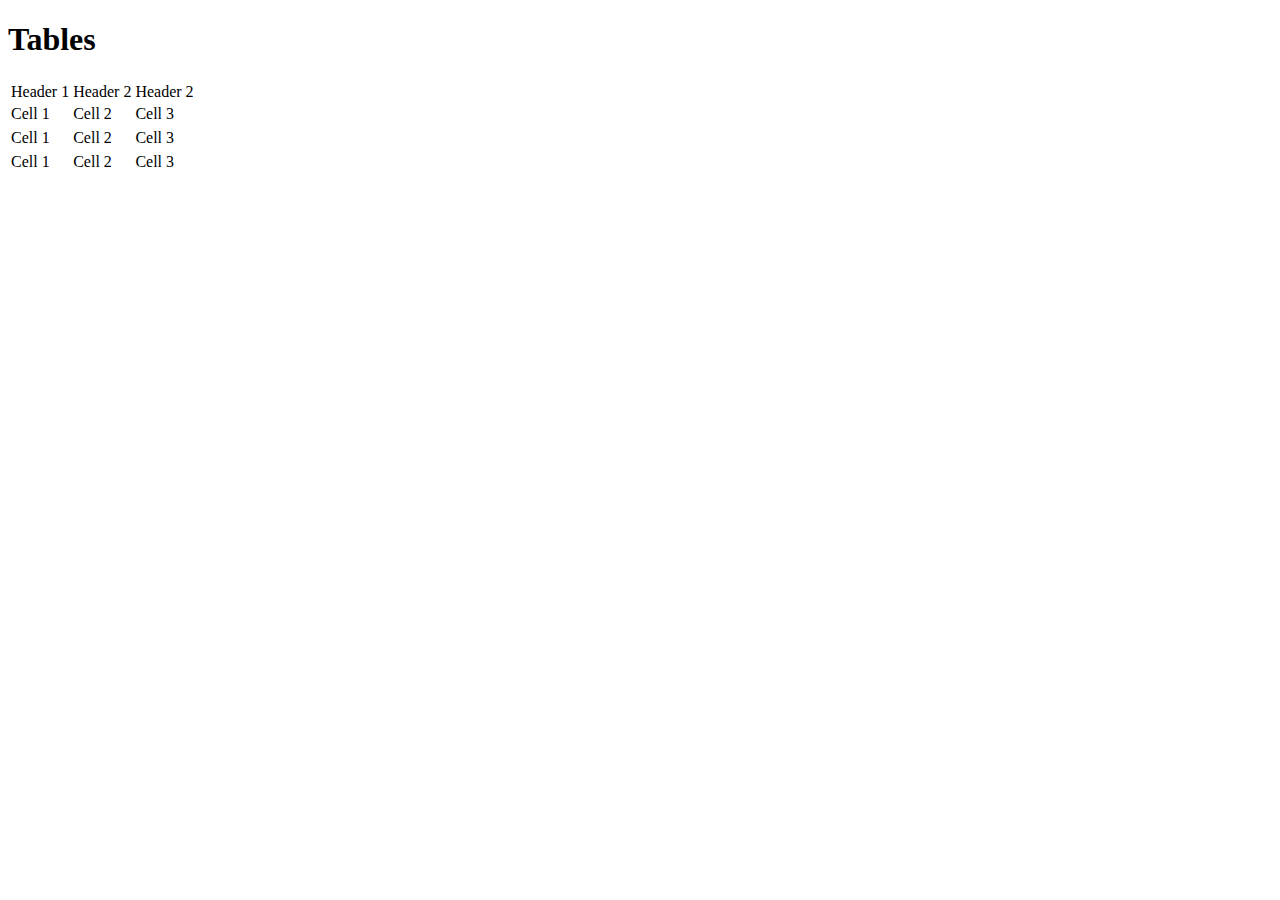
<file: Example 4.2/index.html>
<!DOCTYPE html>
<html lang="en">
<head>
    <meta charset="UTF-8">
    <title>Example 4.2, Table</title>
</head>
<body>
<h1>
    Tables
</h1>
<table>
    <thead>
    <tr>
        <td> Header 1
        </td>
        <td> Header 2
        </td>
        <td> Header 2
        </td>
    </tr>
    </thead>
    <tbody>
    <tr>
        <td> Cell 1
        </td>
        <td> Cell 2
        </td>
        <td> Cell 3
        </td>
    <tr>

    <tr>
        <td> Cell 1
        </td>
        <td> Cell 2
        </td>
        <td> Cell 3
        </td>
    <tr>

    <tr>
        <td> Cell 1
        </td>
        <td> Cell 2
        </td>
        <td> Cell 3
        </td>
    <tr>
    </tbody>
</table>

</body>
</html>
</file>
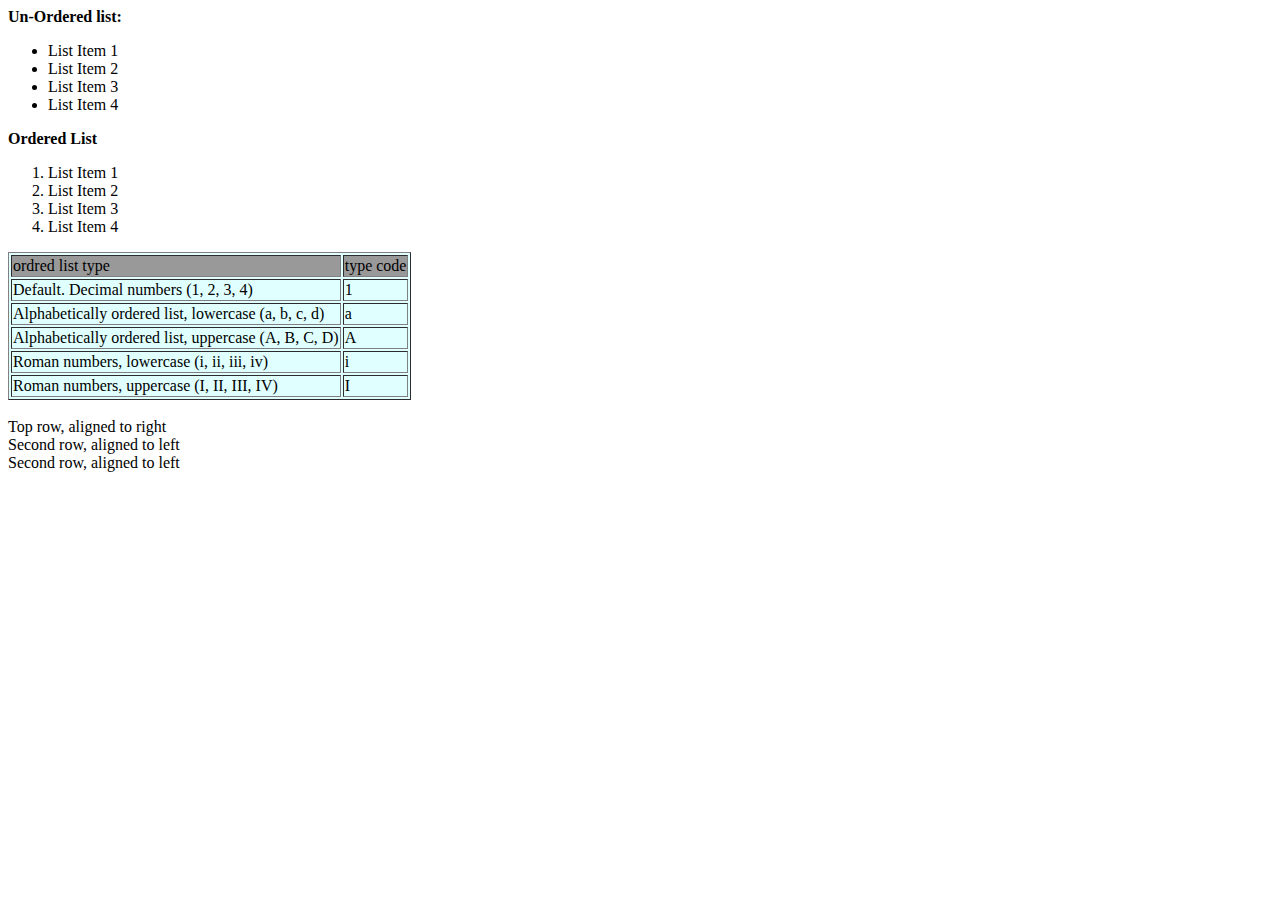
<file: Example 4.3/index.html>
<!DOCTYPE html>
<html lang="en">
<head>
    <meta charset="UTF-8">
    <title>Example 4.3, DIV Tag</title>
</head>
<body>
<b>Un-Ordered list:</b>
<ul>
    <li>
        List Item 1
    </li>
    <li>
        List Item 2
    </li>
    <li>
        List Item 3
    </li>
    <li>
        List Item 4
    </li>
</ul>
<b>Ordered List</b>
<ol>
    <li>
        List Item 1
    </li>
    <li>
        List Item 2
    </li>
    <li>
        List Item 3
    </li>
    <li>
        List Item 4
    </li>
</ol>

<table border="1" bgcolor="#e0ffff">
    <thead bgcolor="#999999">
    <tr>
        <td>
            ordred list type
        </td>
        <td>
            type code
        </td>
    </tr>
    </thead>
    <tbody>
    <tr>
        <td>
            Default. Decimal numbers (1, 2, 3, 4)
        </td>
        <td>
            1
        </td>
    </tr>
    <tr>
        <td>
            Alphabetically ordered list, lowercase (a, b, c, d)
        </td>
        <td>
            a
        </td>
    </tr>
    <tr>
        <td>
            Alphabetically ordered list, uppercase (A, B, C, D)
        </td>
        <td>
            A
        </td>
    </tr>
    <tr>
        <td>
            Roman numbers, lowercase (i, ii, iii, iv)
        </td>
        <td>
            i
        </td>
    </tr>
    <tr>
        <td>
            Roman numbers, uppercase (I, II, III, IV)
        </td>
        <td>
            I
        </td>
    </tr>
    </tbody>
</table>
<br/>
<div style="width:100%;float: right">
    Top row, aligned to right
</div>

<div style="width:100%;alignment: left">
    Second row, aligned to left
</div>

<div style="width:100%;alignment: center">
    Second row, aligned to left
</div>
</body>
</html>
</file>
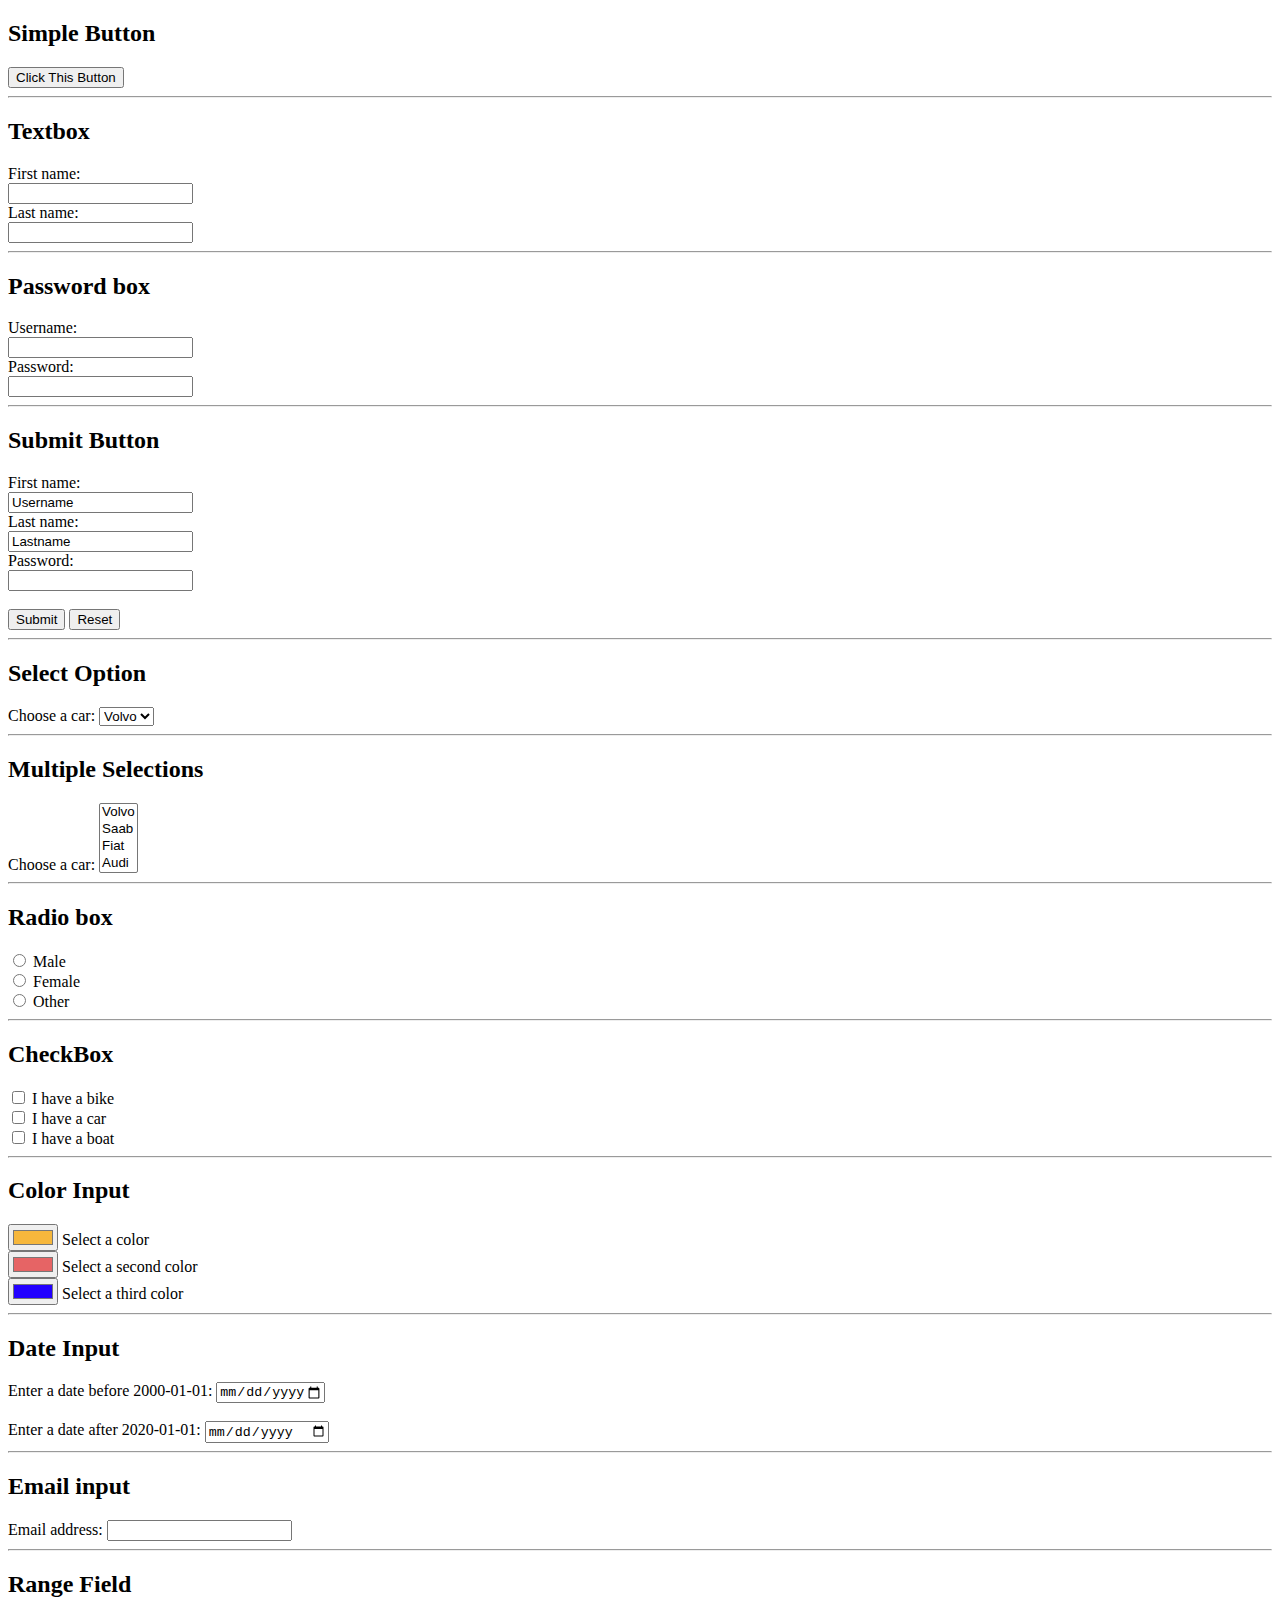
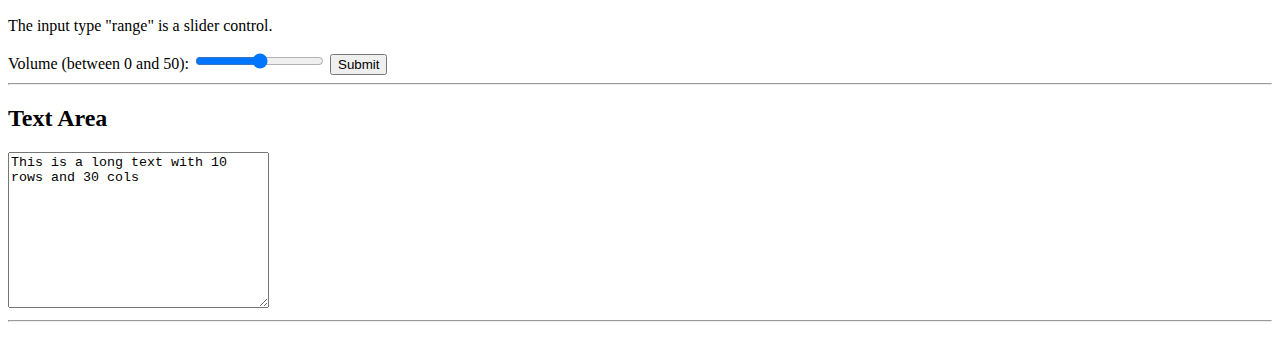
<file: Example 4.4/index.html>
<!DOCTYPE html>
<html lang="en">
<head>
    <meta charset="UTF-8">
    <title>Form elements</title>
</head>
<body>
<h2>
    Simple Button
</h2>

<form>
    <input type="button" value="Click This Button">
</form>
<hr>
<h2>
    Textbox
</h2>
<form>
    <label for="fname">First name:</label><br>
    <input type="text" id="fname" name="fname"><br>
    <label for="lname">Last name:</label><br>
    <input type="text" id="lname" name="lname">
</form>
<hr>



<h2>Password box</h2>

<form>
    <label for="username">Username:</label><br>
    <input type="text" id="username" name="username"><br>
    <label for="pwd">Password:</label><br>
    <input type="password" id="pwd" name="pwd">
</form>
<hr>
<h2>
    Submit Button
</h2>

<form action="/action_page.php">
    <label for="fname">First name:</label><br>
    <input type="text" id="fname" name="fname" value="Username"><br>
    <label for="lname">Last name:</label><br>
    <input type="text" id="lname" name="lname" value="Lastname"><br>
    <label for="pwd_2">Password:</label><br>
    <input type="password" id="pwd_2" name="pwd"><br><br>
    <input type="submit" value="Submit">
    <input type="reset" value="Reset">
</form>
<hr>

<h2>Select Option </h2>
<label for="cars">Choose a car:</label>
<select id="cars" name="cars">
    <option value="volvo" selected>Volvo</option>
    <option value="saab">Saab</option>
    <option value="fiat">Fiat</option>
    <option value="audi">Audi</option>
</select>
<hr>
<h2>Multiple Selections</h2>
<label for="cars">Choose a car:</label>
<select id="cars" name="cars" size="4" multiple>
    <option value="volvo">Volvo</option>
    <option value="saab">Saab</option>
    <option value="fiat">Fiat</option>
    <option value="audi">Audi</option>
</select>
<hr>
<h2>
    Radio box
</h2>
<form>
    <input type="radio" id="male" name="gender" value="male">
    <label for="male">Male</label><br>
    <input type="radio" id="female" name="gender" value="female">
    <label for="female">Female</label><br>
    <input type="radio" id="other" name="gender" value="other">
    <label for="other">Other</label>
</form>
<hr>
<h2>
    CheckBox
</h2>

<form>
    <input type="checkbox" id="vehicle1" name="vehicle1" value="Bike">
    <label for="vehicle1"> I have a bike</label><br>
    <input type="checkbox" id="vehicle2" name="vehicle2" value="Car">
    <label for="vehicle2"> I have a car</label><br>
    <input type="checkbox" id="vehicle3" name="vehicle3" value="Boat">
    <label for="vehicle3"> I have a boat</label>
</form>
<hr>
<h2>
    Color Input
</h2>
<form>
    <input type="color" id="color1" name="color1" value="#f6b73c">
    <label for="color1">Select a color</label><br>
    <input type="color" id="color2" name="color2" value="#e66465">
    <label for="color2">Select a second color</label><br>
    <input type="color" id="color3" name="color3" value="#2200ff">
    <label for="color3">Select a third color</label>

</form>
<hr>
<h2>
    Date Input
</h2>
<form>
    <label for="datemax">Enter a date before 2000-01-01:</label>
    <input type="date" id="datemax" name="datemax" max="1999-12-30"><br><br>
    <label for="datemin">Enter a date after 2020-01-01:</label>
    <input type="date" id="datemin" name="datemin" min="2020-01-02">
</form>
<hr>
<h2>
    Email input
</h2>
<form>
    <label for="email">Email address:</label>
    <input type="email" id="email" name="email">
</form>
<hr>
<h2>Range Field</h2>

<p>The input type "range" is a slider control.<p>

<form action="/server_side.php" method="get">
    <label for="vol">Volume (between 0 and 50):</label>
    <input type="range" id="vol" name="vol" min="0" max="50">
    <input type="submit" value="Submit">
</form>
<hr>

<h2>
    Text Area
</h2>
<textarea name="message" rows="10" cols="30">
This is a long text with 10 rows and 30 cols
</textarea>
<hr>
<h2>

</h2>

</body>
</html>
</file>
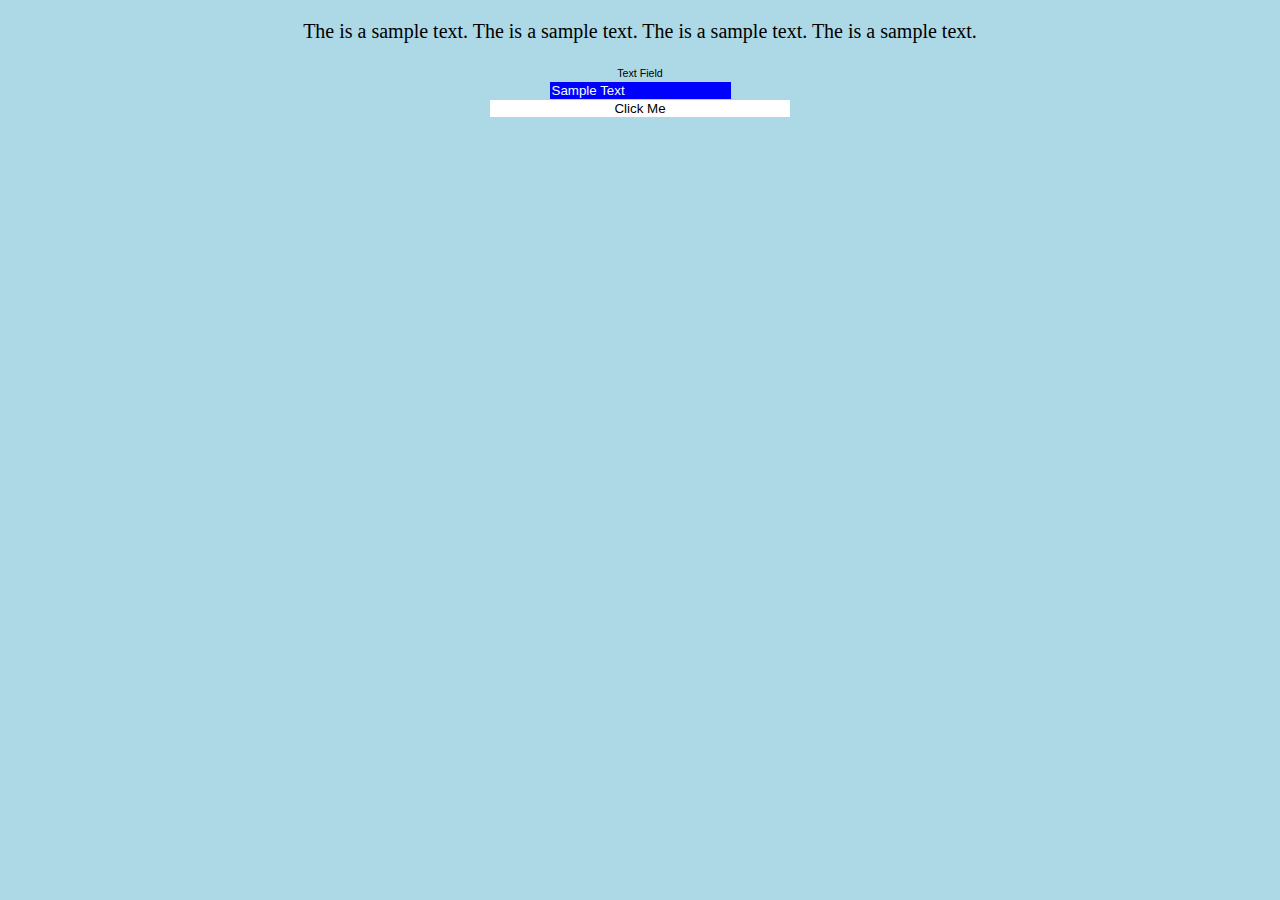
<file: Example 4.5/index.html>
<!DOCTYPE html>
<html lang="en">
<head>
    <meta charset="UTF-8">
    <title>Cascading Style Sheets</title>
    <style>

        body {background-color:lightblue; text-align:center;}
        h1 {color:blue; font-size:40px;}
        p {font-family:verdana; font-size:20px;}
    </style>
    <link href="style.css" rel="stylesheet">
</head>
<body>

<p> The is a sample text. The is a sample text. The is a sample text. The is a sample text.</p>

<form>
    <label class="clsLbl" for="input1">Text Field</label><br>
    <input id="input1" type="text" value="Sample Text"><br>
    <input class="clsBtn" id="btn1" type="button" value="Click Me">
</form>
</body>
</html>
</file>
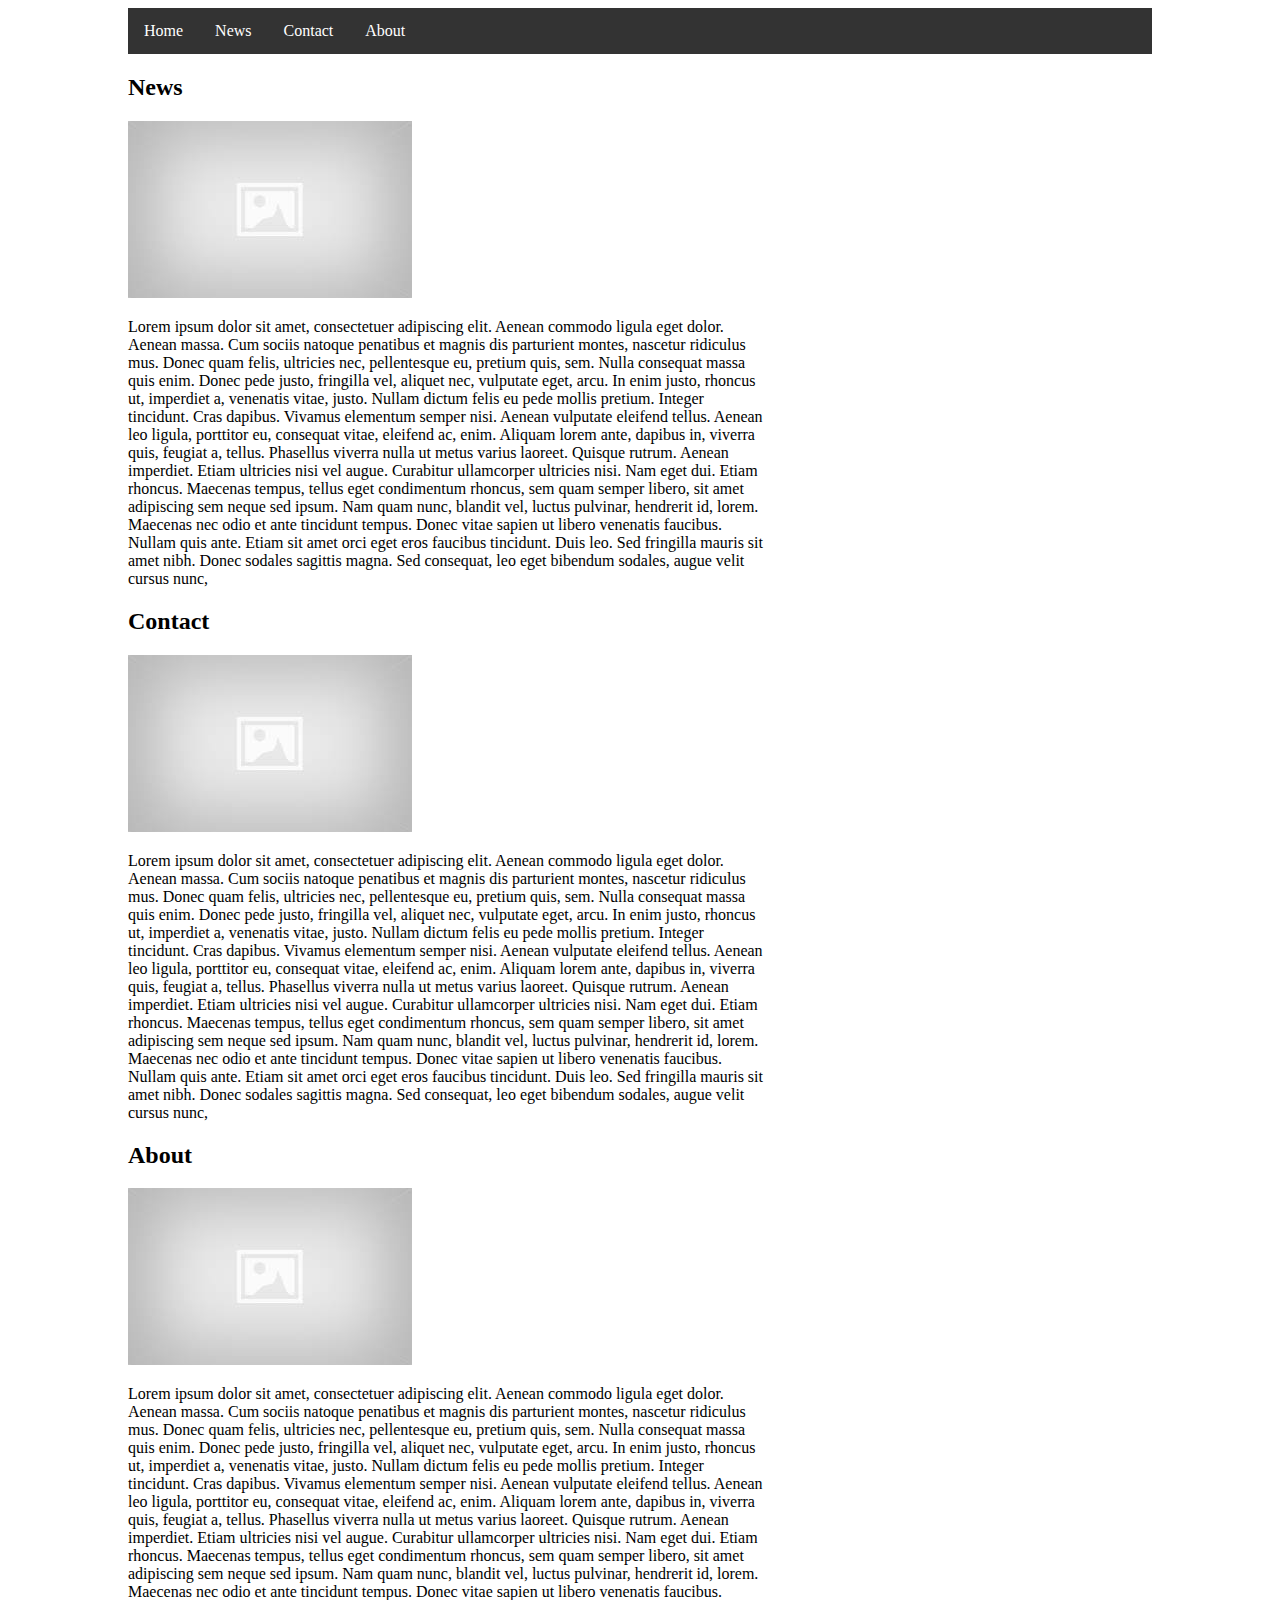
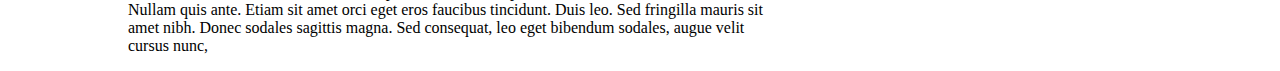
<file: Example 4.6/index.html>
<!DOCTYPE html>
<html>
<head>
<title>
    Navigation Bar
</title>
    <link href="style.css" rel="stylesheet">
</head>
<body>
<a id="home"></a>
<ul>
    <li><a class="active" href="#home">Home</a></li>
    <li><a href="#news">News</a></li>
    <li><a href="#contact">Contact</a></li>
    <li><a href="#about">About</a></li>
</ul>

<a id="news"></a>
<div>
    <h2>News</h2>
    <img src="assets/filler.jpg" alt="placeholder"/>
    <p>Lorem ipsum dolor sit amet, consectetuer adipiscing elit. Aenean commodo ligula eget dolor. Aenean massa. Cum sociis natoque penatibus et magnis dis parturient montes, nascetur ridiculus mus. Donec quam felis, ultricies nec, pellentesque eu, pretium quis, sem. Nulla consequat massa quis enim. Donec pede justo, fringilla vel, aliquet nec, vulputate eget, arcu. In enim justo, rhoncus ut, imperdiet a, venenatis vitae, justo. Nullam dictum felis eu pede mollis pretium. Integer tincidunt. Cras dapibus. Vivamus elementum semper nisi. Aenean vulputate eleifend tellus. Aenean leo ligula, porttitor eu, consequat vitae, eleifend ac, enim. Aliquam lorem ante, dapibus in, viverra quis, feugiat a, tellus. Phasellus viverra nulla ut metus varius laoreet. Quisque rutrum. Aenean imperdiet. Etiam ultricies nisi vel augue. Curabitur ullamcorper ultricies nisi. Nam eget dui. Etiam rhoncus. Maecenas tempus, tellus eget condimentum rhoncus, sem quam semper libero, sit amet adipiscing sem neque sed ipsum. Nam quam nunc, blandit vel, luctus pulvinar, hendrerit id, lorem. Maecenas nec odio et ante tincidunt tempus. Donec vitae sapien ut libero venenatis faucibus. Nullam quis ante. Etiam sit amet orci eget eros faucibus tincidunt. Duis leo. Sed fringilla mauris sit amet nibh. Donec sodales sagittis magna. Sed consequat, leo eget bibendum sodales, augue velit cursus nunc,</p>
</div>

<a id="contact"></a>
<div>
    <h2>Contact</h2>
    <img src="assets/filler.jpg" alt="placeholder"/>
    <p>Lorem ipsum dolor sit amet, consectetuer adipiscing elit. Aenean commodo ligula eget dolor. Aenean massa. Cum sociis natoque penatibus et magnis dis parturient montes, nascetur ridiculus mus. Donec quam felis, ultricies nec, pellentesque eu, pretium quis, sem. Nulla consequat massa quis enim. Donec pede justo, fringilla vel, aliquet nec, vulputate eget, arcu. In enim justo, rhoncus ut, imperdiet a, venenatis vitae, justo. Nullam dictum felis eu pede mollis pretium. Integer tincidunt. Cras dapibus. Vivamus elementum semper nisi. Aenean vulputate eleifend tellus. Aenean leo ligula, porttitor eu, consequat vitae, eleifend ac, enim. Aliquam lorem ante, dapibus in, viverra quis, feugiat a, tellus. Phasellus viverra nulla ut metus varius laoreet. Quisque rutrum. Aenean imperdiet. Etiam ultricies nisi vel augue. Curabitur ullamcorper ultricies nisi. Nam eget dui. Etiam rhoncus. Maecenas tempus, tellus eget condimentum rhoncus, sem quam semper libero, sit amet adipiscing sem neque sed ipsum. Nam quam nunc, blandit vel, luctus pulvinar, hendrerit id, lorem. Maecenas nec odio et ante tincidunt tempus. Donec vitae sapien ut libero venenatis faucibus. Nullam quis ante. Etiam sit amet orci eget eros faucibus tincidunt. Duis leo. Sed fringilla mauris sit amet nibh. Donec sodales sagittis magna. Sed consequat, leo eget bibendum sodales, augue velit cursus nunc,</p>
</div>

<a id="about"></a>
<div>
    <h2>About</h2>
    <img src="assets/filler.jpg" alt="placeholder"/>
    <p>Lorem ipsum dolor sit amet, consectetuer adipiscing elit. Aenean commodo ligula eget dolor. Aenean massa. Cum sociis natoque penatibus et magnis dis parturient montes, nascetur ridiculus mus. Donec quam felis, ultricies nec, pellentesque eu, pretium quis, sem. Nulla consequat massa quis enim. Donec pede justo, fringilla vel, aliquet nec, vulputate eget, arcu. In enim justo, rhoncus ut, imperdiet a, venenatis vitae, justo. Nullam dictum felis eu pede mollis pretium. Integer tincidunt. Cras dapibus. Vivamus elementum semper nisi. Aenean vulputate eleifend tellus. Aenean leo ligula, porttitor eu, consequat vitae, eleifend ac, enim. Aliquam lorem ante, dapibus in, viverra quis, feugiat a, tellus. Phasellus viverra nulla ut metus varius laoreet. Quisque rutrum. Aenean imperdiet. Etiam ultricies nisi vel augue. Curabitur ullamcorper ultricies nisi. Nam eget dui. Etiam rhoncus. Maecenas tempus, tellus eget condimentum rhoncus, sem quam semper libero, sit amet adipiscing sem neque sed ipsum. Nam quam nunc, blandit vel, luctus pulvinar, hendrerit id, lorem. Maecenas nec odio et ante tincidunt tempus. Donec vitae sapien ut libero venenatis faucibus. Nullam quis ante. Etiam sit amet orci eget eros faucibus tincidunt. Duis leo. Sed fringilla mauris sit amet nibh. Donec sodales sagittis magna. Sed consequat, leo eget bibendum sodales, augue velit cursus nunc,</p>
</div>


</body>
</html>
</file>
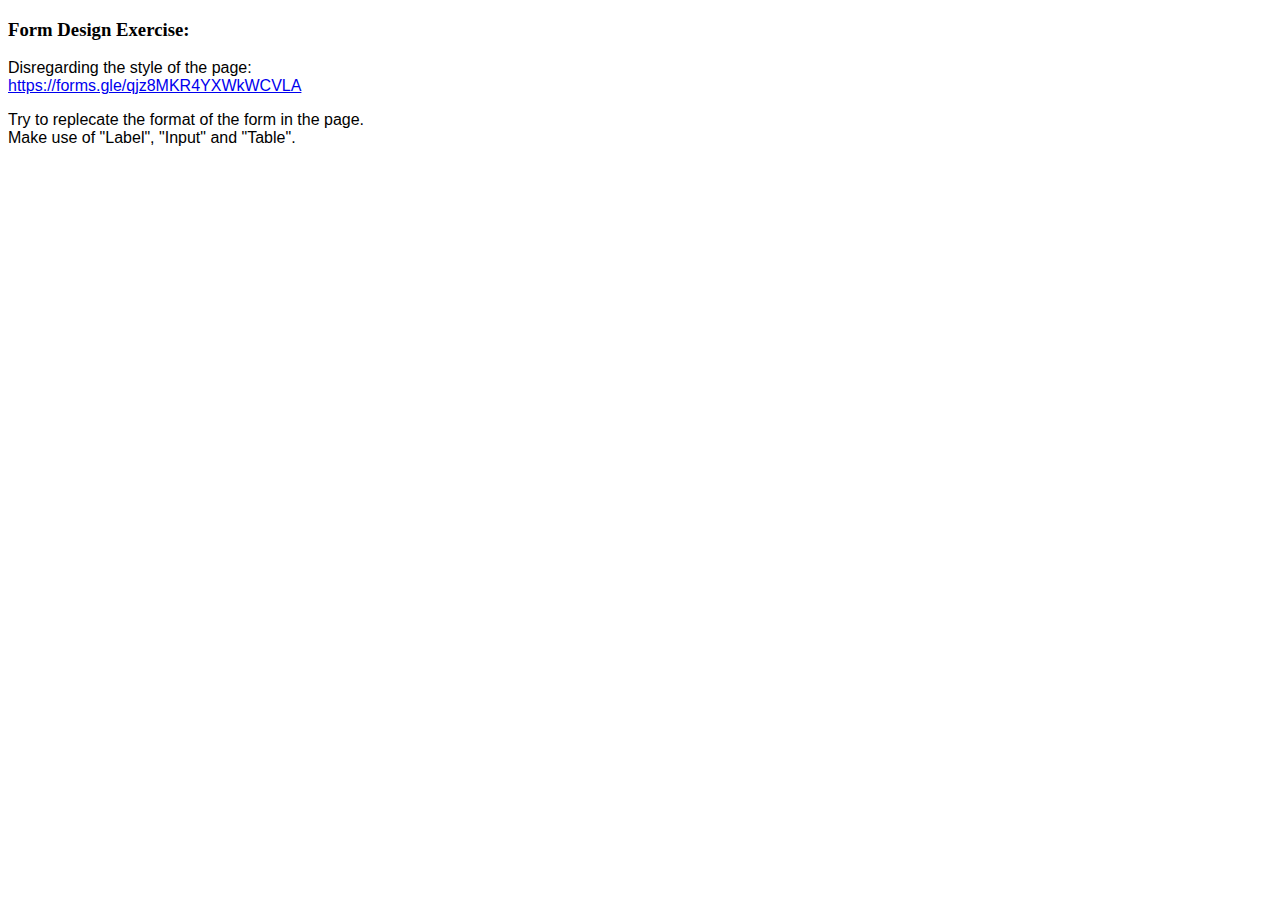
<file: Exercise 4.1/index.html>
<!DOCTYPE html>
<html lang="en">
<head>
    <meta charset="UTF-8">
    <title>HTML Form </title>
</head>
<body>
<h3>
    Form Design Exercise:
</h3>
<p style="font-family: Helvetica;font-size: medium">
    Disregarding the style of the page: <br>
    <a href="https://forms.gle/qjz8MKR4YXWkWCVLA">https://forms.gle/qjz8MKR4YXWkWCVLA</a>
</p>
<p style="font-family: Helvetica;font-size: medium">
    Try to replecate the format of the form in the page.<br>
    Make use of "Label", "Input" and "Table".
</p>
</body>
</html>
</file>
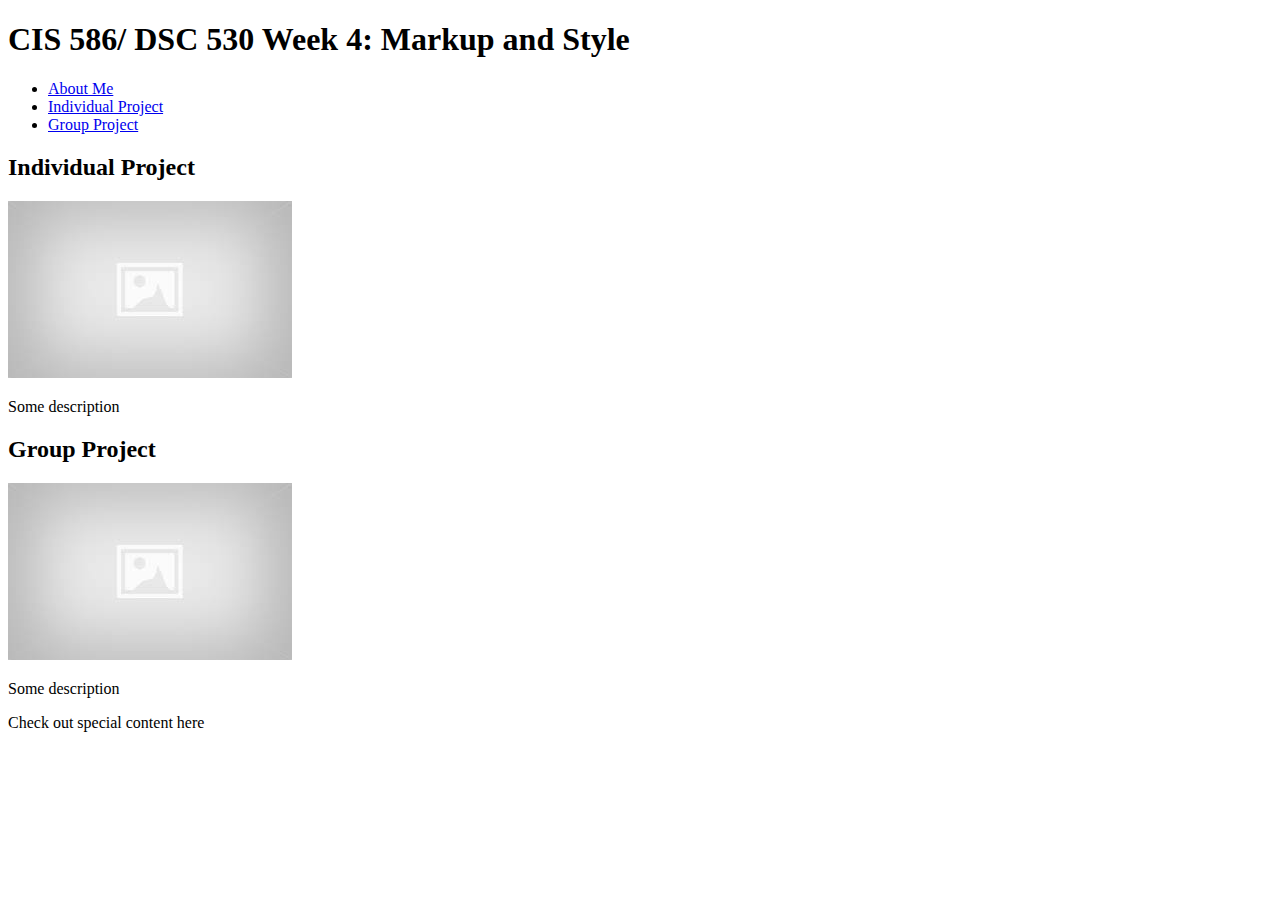
<file: Exercise 4.2/index.html>
<!DOCTYPE html>
<html>
<head>
    <title>Week 4</title>
    <meta charset="utf-8">
    <!--create a new stylesheet document and include it here-->
    <link href='http://fonts.googleapis.com/css?family=Roboto:400,500,700' rel='stylesheet' type='text/css'>
</head>
<body>
<div class="container">
    <h1>CIS 586/ DSC 530 Week 4: Markup and Style</h1>
    <nav role="navigation" class="nav-bar">
        <ul>
            <li><a href="about.html">About Me</a></li>
            <li><a href="IndividualProject.html">Individual Project</a></li>
            <li><a href="GroupProject.html">Group Project</a></li>
        </ul>
    </nav>
    <div class="projects">
        <div class="pro individual">
            <h2>Individual Project</h2>
            <img src="assets/filler.jpg" alt="placeholder"/>
            <p>Some description</p>
        </div>
        <div class="pro group">
            <h2>Group Project</h2>
            <img src="assets/filler.jpg" alt="placeholder"/>
            <p>Some description</p>
        </div>
    </div>
    <div class="special-content">
        <p>Check out special content here</p>
    </div>
</div>
</body>
</html>
</file>
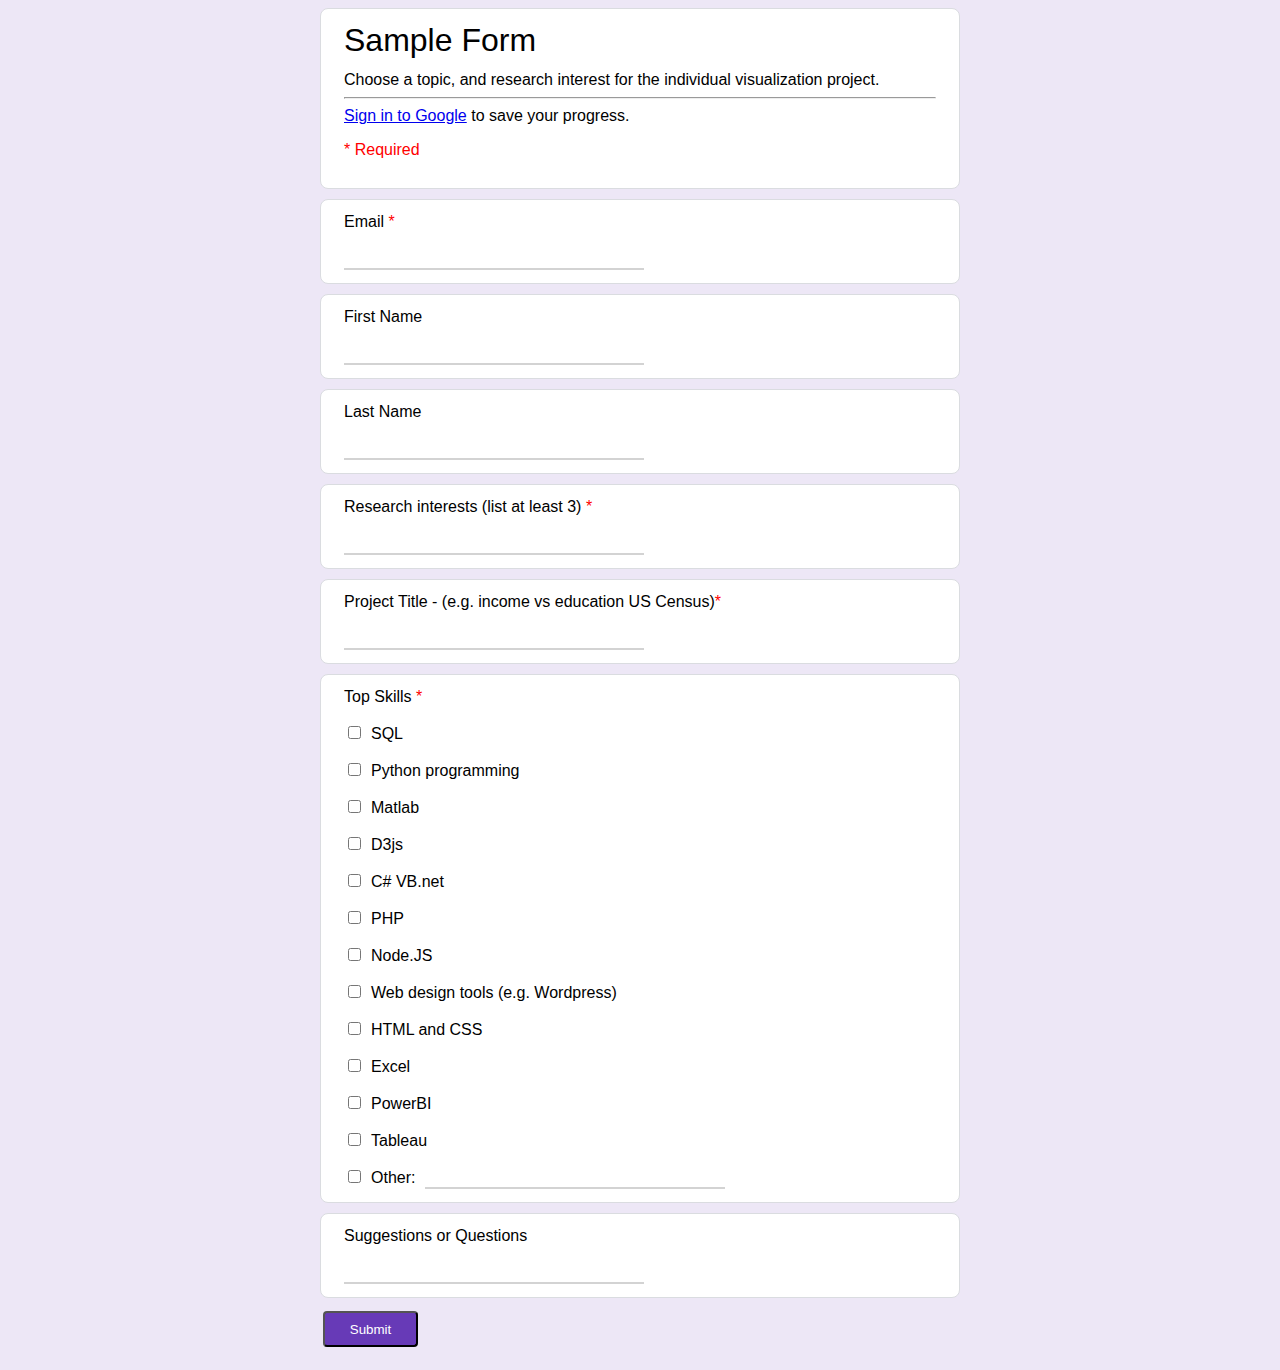
<file: Exercise/index.html>
<!DOCTYPE html>
<html lang="en">
<head>
    <meta charset="UTF-8">
    <title>HTML Form </title>
    <style>
        .qtable, .qtablesubmit {
		margin-left: auto; 
		margin-right: auto; 
		margin-bottom: 10px;
		width: 640px;
		padding-right: 20px;
		padding-bottom: 10px;
	}
        .qtable {
		background-color: #FFFFFF; 
		border-radius: 8px; 
		border: 1px solid #dadce0;
		padding-left: 20px;
		padding-top: 10px;
	}
	.pageheader {
		font-size: 32px; 
		font-family: Helvetica; 
		font-weight: 400;
		margin-bottom: 12px;
	}
	.formitem, .formitemcheck {
		border-top: 0px; 
		border-left: 0px; 
		border-right: 0px;
		margin-top: 20px;
		border-color: #d3d3d3;
	}
	.formitem {
		width: 50%; 
	}
	.formitemcheck {
		margin-right: 10px; 
	}
	.formlabel {
		padding-bottom: 16px;
		font-family: 'Google Sans', Roboto, Helvetica, Arial, sans-serif;
	}
	.submitbutton {
		background-color: rgb(103, 58, 183); 
		color: #FFFFFF; 
		height: 36px; 
		width: 95px;
		border-radius: 4px; 
	}
    </style>
</head>
<body style="background-color: #ede7f6; font-family: 'Google Sans', Roboto, Helvetica, Arial, sans-serif;">

<table class="qtable">
	<tr><td><div class="pageheader">Sample Form</div>
			Choose a topic, and research interest for the individual visualization project.<br/>
			<hr/>
			<a href="https://accounts.google.com/Login?continue=https%3A%2F%2Fdocs.google.com%2Fforms%2Fd%2Fe%2F1FAIpQLSe62Sov78NzTTaQds15PXmanCT_muKKXAPh7Ee-xDGKYf26Zg%2Fviewform%3Ffbzx%3D-6403291375229907299">Sign in to Google</a> to save your progress.<br/>
			<p style="color: #FF0000">* Required</p>
	</td></tr>
</table>

<form>
    <table class="qtable">
        <tr><td>
		<label for="email" class="formlabel">Email <span style="color: #FF0000;">*</span></label></br>
		<input type="text" class="formitem" name="email">
        </td></tr>
    </table>

    <table class="qtable">
        <tr><td>
		<label for="email" class="formlabel">First Name</label></br>
		<input type="text" class="formitem" name="firstname">
        </td></tr>
    </table>

    <table class="qtable">
        <tr><td>
		<label for="email" class="formlabel">Last Name</label></br>
		<input type="text" class="formitem" name="lasname">
        </td></tr>
    </table>

    <table class="qtable">
        <tr><td>
		<label for="email" class="formlabel">Research interests (list at least 3) <span style="color: #FF0000;">*</span></label></br>
		<input type="text" class="formitem" name="researchinterests">
        </td></tr>
    </table>

    <table class="qtable">
        <tr><td>
		<label for="email" class="formlabel">Project Title - (e.g. income vs education US Census)<span style="color: #FF0000;">*</span></label></br>
		<input type="text" class="formitem" name="researchinterests">
        </td></tr>
    </table>

    <table class="qtable">
        <tr><td>
		<span class="formlabel">Top Skills <span style="color: #FF0000;">*</span></span></br>
		<input type="checkbox" class="formitemcheck" name="sql"><label for="sql" class="formlabel">SQL</label><br/>
		<input type="checkbox" class="formitemcheck" name="python"><label for="python" class="formlabel">Python programming</label><br/>
		<input type="checkbox" class="formitemcheck" name="python"><label for="matlab" class="formlabel">Matlab</label><br/>
		<input type="checkbox" class="formitemcheck" name="python"><label for="d3js" class="formlabel">D3js</label><br/>
		<input type="checkbox" class="formitemcheck" name="python"><label for="vb" class="formlabel">C# VB.net</label><br/>
		<input type="checkbox" class="formitemcheck" name="python"><label for="php" class="formlabel">PHP</label><br/>
		<input type="checkbox" class="formitemcheck" name="python"><label for="nodejs" class="formlabel">Node.JS</label><br/>
		<input type="checkbox" class="formitemcheck" name="python"><label for="webdesign" class="formlabel">Web design tools (e.g. Wordpress)</label><br/>
		<input type="checkbox" class="formitemcheck" name="python"><label for="htmlcss" class="formlabel">HTML and CSS</label><br/>
		<input type="checkbox" class="formitemcheck" name="python"><label for="excel" class="formlabel">Excel</label><br/>
		<input type="checkbox" class="formitemcheck" name="python"><label for="powerbi" class="formlabel">PowerBI</label><br/>
		<input type="checkbox" class="formitemcheck" name="python"><label for="tableau" class="formlabel">Tableau</label><br/>
		<input type="checkbox" class="formitemcheck" name="python"><label for="other" class="formlabel" style="margin-right: 10px">Other:</label><input type="text" class="formitem" name="skillsother">
        </td></tr>
    </table>

    <table class="qtable">
        <tr><td>
		<label for="email" class="formlabel">Suggestions or Questions</label></br>
		<input type="text" class="formitem" name="questions">
        </td></tr>
    </table>

    <table class="qtablesubmit">
        <tr><td>
		<input type="submit" class="submitbutton" value="Submit">
        </td></tr>
    </table>
</form>


</body>
</html>
</file>
<file: Example 4.5/style.css>
#input1{
    background-color: blue;
    color: azure;
   border: none;
}
.clsBtn {
    border: none;
    background-color: white;
    width: 300px;
}
.clsLbl{
    font-family: Helvetica;
    font-size: 8pt;
}
</file>
<file: Example 4.6/style.css>
ul {
    list-style-type: none;
    margin: auto;
    padding: 0;
    width: 80vw;
    overflow: hidden;
    background-color: #333;
    alignment: center;
}

li {
    float: left;
}

li a {
    display: block;
    color: white;
    text-align: center;
    padding: 14px 16px;
    text-decoration: none;
}

li a:hover {
    background-color: #111;
}
p{
    width: 50vw;
}
div
{
    margin: auto;
    width: 80vw;
}
</file>
